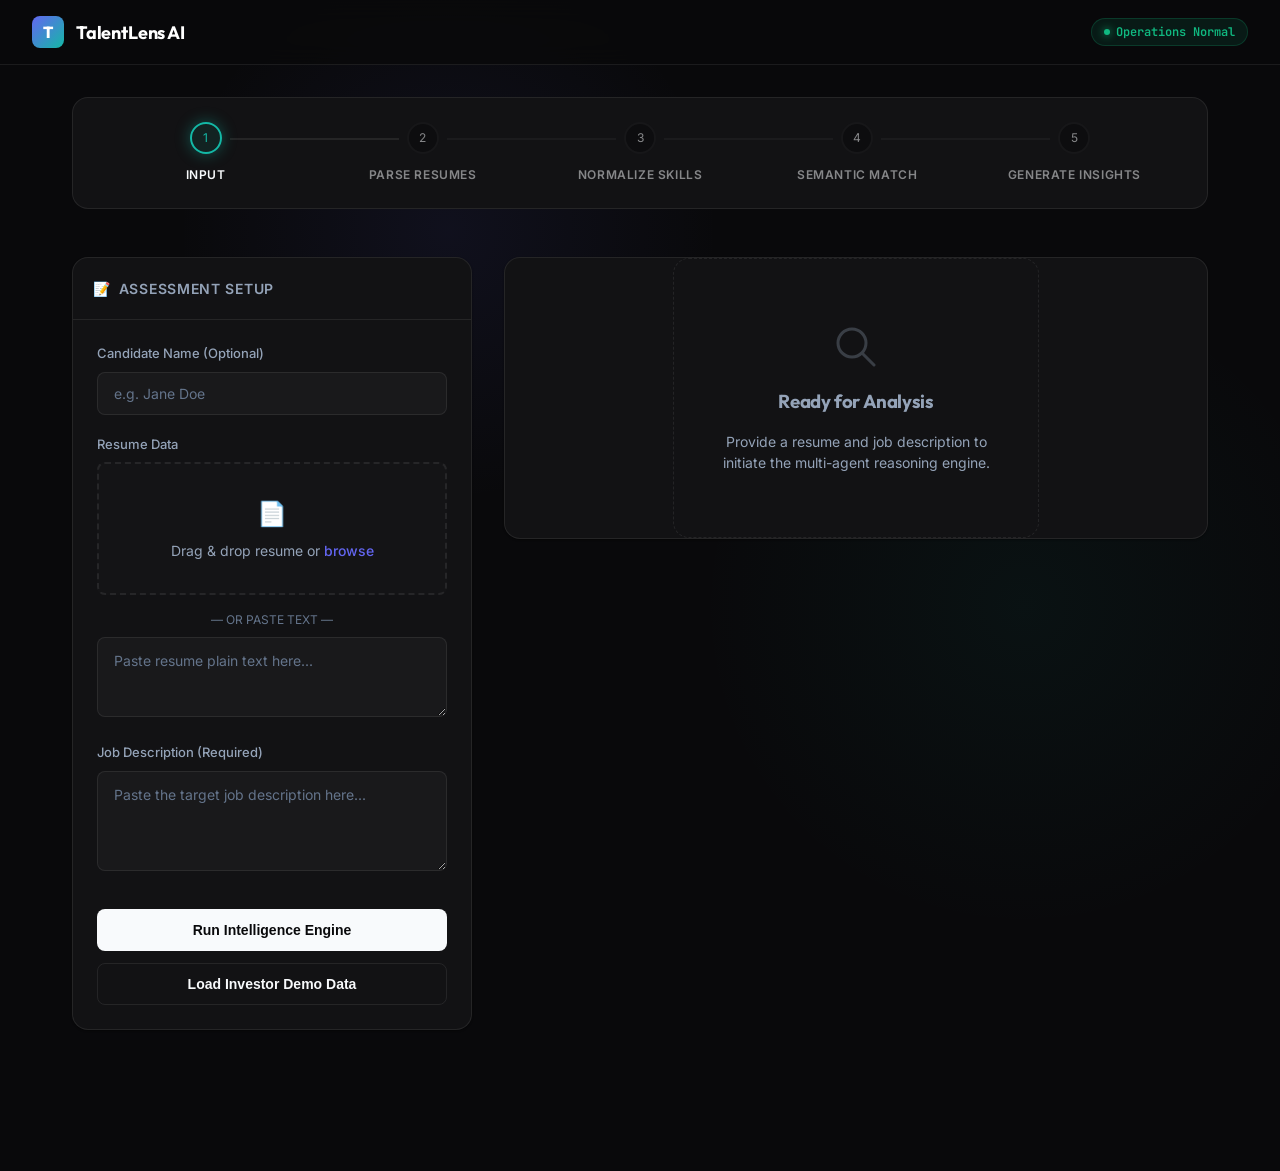
<file: frontend/index.html>
<!DOCTYPE html>
<html lang="en">
<head>
<meta charset="UTF-8" />
<meta name="viewport" content="width=device-width, initial-scale=1.0" />
<title>TalentLens AI — Hiring Intelligence Engine</title>
<meta name="description" content="Evaluate human potential with multi-agent semantic reasoning. Beyond keywords." />
<link rel="preconnect" href="https://fonts.googleapis.com" />
<link href="https://fonts.googleapis.com/css2?family=Inter:wght@300;400;500;600;700&family=Outfit:wght@400;500;600;700;800&family=JetBrains+Mono:wght@400;500&display=swap" rel="stylesheet" />
<style>
/* ── Reset & Variables ─────────────────────────────────────────────────── */
*, *::before, *::after { box-sizing: border-box; margin: 0; padding: 0; }
:root {
  --bg-dark: #09090b;
  --bg-panel: #121214;
  --bg-panel-hover: #18181b;
  --border-light: rgba(255,255,255,0.08);
  --border-focus: rgba(255,255,255,0.2);
  --text-main: #f8fafc;
  --text-muted: #94a3b8;
  --text-dim: #64748b;
  
  --primary: #6366f1; /* Indigo */
  --primary-glow: rgba(18, 20, 137, 0.5);
  --accent: #14b8a6; /* Teal */
  --accent-glow: rgba(20, 184, 166, 0.4);
  
  --success: #10b981;
  --warning: #f59e0b;
  --danger: #ef4444;
  
  --radius-lg: 16px;
  --radius-md: 12px;
  --radius-sm: 8px;
  
  --font-sans: 'Inter', sans-serif;
  --font-display: 'Outfit', sans-serif;
  --font-mono: 'JetBrains Mono', monospace;
  
  --shadow-sm: 0 1px 2px 0 rgba(0,0,0,0.4);
  --shadow-md: 0 4px 6px -1px rgba(0,0,0,0.4);
  --shadow-lg: 0 10px 25px -3px rgba(0,0,0,0.5);
  --shadow-glow: 0 0 40px -10px var(--primary-glow);
}

body {
  background-color: var(--bg-dark);
  color: var(--text-main);
  font-family: var(--font-sans);
  line-height: 1.5;
  -webkit-font-smoothing: antialiased;
  min-height: 100vh;
  display: flex;
  flex-direction: column;
  overflow-x: hidden;
}

/* ── Typography ────────────────────────────────────────────────────────── */
h1, h2, h3, h4 { font-family: var(--font-display); font-weight: 700; letter-spacing: -0.02em; }
.text-gradient {
  background: linear-gradient(135deg, #818cf8, #2dd4bf);
  -webkit-background-clip: text;
  -webkit-text-fill-color: transparent;
  background-clip: text;
}

/* ── Background Effects ────────────────────────────────────────────────── */
.bg-gradient-top {
  position: absolute; top: -10%; left: 10%; width: 50vw; height: 50vw;
  background: radial-gradient(circle, rgba(99,102,241,0.08) 0%, transparent 60%);
  z-index: -1; pointer-events: none;
}
.bg-gradient-bottom {
  position: absolute; bottom: -10%; right: -10%; width: 60vw; height: 60vw;
  background: radial-gradient(circle, rgba(20,184,166,0.05) 0%, transparent 60%);
  z-index: -1; pointer-events: none;
}

/* ── Navbar ─────────────────────────────────────────────────────────────── */
nav {
  display: flex; align-items: center; justify-content: space-between;
  padding: 1rem 2rem; border-bottom: 1px solid var(--border-light);
  background: rgba(9,9,11,0.8); backdrop-filter: blur(12px);
  position: sticky; top: 0; z-index: 100;
}
.logo { display: flex; align-items: center; gap: 0.75rem; text-decoration: none; color: white; }
.logo-icon { 
  background: linear-gradient(135deg, var(--primary), var(--accent));
  width: 32px; height: 32px; border-radius: 8px;
  display: grid; place-items: center; font-weight: 800; font-family: var(--font-display);
}
.logo-text { font-family: var(--font-display); font-weight: 700; font-size: 1.125rem; letter-spacing: -0.01em; }
.nav-links { display: flex; gap: 1.5rem; align-items: center; }
.nav-link { color: var(--text-muted); text-decoration: none; font-size: 0.875rem; font-weight: 500; transition: color 0.2s; }
.nav-link:hover { color: var(--text-main); }
.status-badge {
  display: flex; align-items: center; gap: 0.375rem;
  padding: 0.25rem 0.75rem; background: rgba(16,185,129,0.1);
  border: 1px solid rgba(16,185,129,0.2); border-radius: 999px;
  color: var(--success); font-size: 0.75rem; font-weight: 600; font-family: var(--font-mono);
}
.status-indicator { width: 6px; height: 6px; background: var(--success); border-radius: 50%; box-shadow: 0 0 8px var(--success); }

/* ── Layout Container ──────────────────────────────────────────────────── */
.container { max-width: 1200px; margin: 0 auto; padding: 2rem; width: 100%; display: flex; flex-direction: column; gap: 2rem; }

/* ── Main Workspace layout ─────────────────────────────────────────────── */
.workspace { display: grid; grid-template-columns: 400px 1fr; gap: 2rem; align-items: start; }
@media (max-width: 1024px) { .workspace { grid-template-columns: 1fr; } }

/* ── Surface Cards ─────────────────────────────────────────────────────── */
.surface {
  background: var(--bg-panel); border: 1px solid var(--border-light);
  border-radius: var(--radius-lg); box-shadow: var(--shadow-sm);
  overflow: hidden; transition: border-color 0.3s;
}
.surface-header { padding: 1.25rem; border-bottom: 1px solid var(--border-light); display: flex; align-items: center; justify-content: space-between;}
.surface-title { font-size: 0.875rem; font-weight: 600; color: var(--text-muted); text-transform: uppercase; letter-spacing: 0.05em; display: flex; align-items: center; gap: 0.5rem;}
.surface-body { padding: 1.5rem; }

/* ── Forms & Inputs ────────────────────────────────────────────────────── */
.form-group { margin-bottom: 1.25rem; }
.label { display: block; font-size: 0.8125rem; font-weight: 500; color: var(--text-muted); margin-bottom: 0.5rem; }
.input, .textarea {
  width: 100%; background: rgba(255,255,255,0.03); border: 1px solid var(--border-light);
  border-radius: var(--radius-sm); padding: 0.75rem 1rem; color: white;
  font-family: inherit; font-size: 0.875rem; transition: all 0.2s;
}
.textarea { min-height: 100px; resize: vertical; line-height: 1.5; }
.input:focus, .textarea:focus { outline: none; border-color: var(--primary); background: rgba(255,255,255,0.05); }
.input::placeholder, .textarea::placeholder { color: var(--text-dim); }

/* File Drag & Drop */
.dropzone {
  border: 2px dashed var(--border-light); border-radius: var(--radius-sm);
  padding: 2rem; text-align: center; cursor: pointer; transition: all 0.2s;
  background: rgba(255,255,255,0.01); margin-bottom: 1rem;
}
.dropzone:hover, .dropzone.dragover { border-color: var(--primary); background: rgba(99,102,241,0.05); }
.dropzone-icon { font-size: 1.5rem; margin-bottom: 0.5rem; color: var(--primary); }
.dropzone-text { font-size: 0.875rem; color: var(--text-muted); }
.dropzone-text span { color: var(--primary); font-weight: 500;}

.file-chip {
  display: none; align-items: center; justify-content: space-between;
  padding: 0.75rem 1rem; background: rgba(99,102,241,0.1); border: 1px solid rgba(99,102,241,0.2);
  border-radius: var(--radius-sm); margin-bottom: 1rem;
}
.file-chip.active { display: flex; }
.file-info { display: flex; align-items: center; gap: 0.75rem; }
.file-name { font-size: 0.875rem; font-weight: 500; color: var(--text-main); }
.file-size { font-size: 0.75rem; color: var(--text-muted); }
.file-remove { cursor: pointer; color: var(--text-dim); transition: color 0.2s; }
.file-remove:hover { color: var(--danger); }

/* Buttons */
.btn {
  display: inline-flex; align-items: center; justify-content: center; gap: 0.5rem;
  padding: 0.75rem 1.5rem; border-radius: var(--radius-sm); font-weight: 600; font-size: 0.875rem;
  cursor: pointer; transition: all 0.2s; border: 1px solid transparent; width: 100%;
}
.btn-primary { 
  background: var(--text-main); color: var(--bg-dark); 
}
.btn-primary:hover:not(:disabled) { background: #e2e8f0; transform: translateY(-1px); }
.btn-primary:disabled { opacity: 0.5; cursor: not-allowed; }

.btn-secondary { background: transparent; border-color: var(--border-light); color: var(--text-main); }
.btn-secondary:hover { background: rgba(255,255,255,0.05); border-color: var(--border-focus); }

/* ── Pipeline Stepper ──────────────────────────────────────────────────── */
.pipeline { display: flex; align-items: center; justify-content: space-between; padding: 1.5rem; background: var(--bg-panel); border-radius: var(--radius-lg); border: 1px solid var(--border-light); margin-bottom: 1rem;}
.step { display: flex; flex-direction: column; align-items: center; gap: 0.75rem; flex: 1; position: relative; opacity: 0.5; transition: opacity 0.3s; }
.step::after {
  content: ''; position: absolute; top: 16px; left: calc(50% + 1.5rem); right: calc(-50% + 1.5rem);
  height: 2px; background: var(--border-light); z-index: 1; transition: background 0.3s;
}
.step:last-child::after { display: none; }
.step-icon { 
  width: 32px; height: 32px; border-radius: 50%; background: var(--bg-dark); 
  border: 2px solid var(--border-light); display: grid; place-items: center;
  font-size: 0.75rem; position: relative; z-index: 2; transition: all 0.3s;
}
.step-label { font-size: 0.75rem; font-weight: 600; text-transform: uppercase; letter-spacing: 0.05em; text-align: center;}

.step.active { opacity: 1; }
.step.active .step-icon { border-color: var(--accent); background: rgba(20,184,166,0.1); color: var(--accent); box-shadow: 0 0 15px rgba(20,184,166,0.4); animation: pulse 2s infinite;}
.step.active .step-label { color: var(--text-main); }
.step.done { opacity: 1; }
.step.done .step-icon { border-color: var(--primary); background: var(--primary); color: white; }
.step.done::after { background: var(--primary); }

@keyframes pulse { 0% { box-shadow: 0 0 0 0 rgba(20,184,166,0.4); } 70% { box-shadow: 0 0 0 10px rgba(20,184,166,0); } 100% { box-shadow: 0 0 0 0 rgba(20,184,166,0); } }

/* ── Results Panel (The Output Wow Factor) ─────────────────────────────── */
.results-area { display: flex; flex-direction: column; gap: 1.5rem; opacity: 0; transform: translateY(20px); transition: all 0.5s ease; pointer-events: none; position: absolute; visibility: hidden; }
.results-area.show { opacity: 1; transform: translateY(0); pointer-events: auto; position: relative; visibility: visible; }

.empty-state { display: flex; flex-direction: column; align-items: center; justify-content: center; padding: 4rem 2rem; border: 1px dashed var(--border-light); border-radius: var(--radius-lg); text-align: center; color: var(--text-muted); height: 100%;}
.empty-state p { font-size: 0.875rem; max-width: 300px; margin-top: 1rem; }

/* Score Header */
.score-header { display: flex; gap: 2rem; padding: 2rem; background: linear-gradient(135deg, rgba(99,102,241,0.05) 0%, rgba(20,184,166,0.05) 100%); border-bottom: 1px solid var(--border-light); align-items: center;}
.circular-chart { display: block; margin: 0 auto; max-width: 80%; max-height: 160px; }
.circle-bg { fill: none; stroke: rgba(255,255,255,0.05); stroke-width: 3.8; }
.circle { fill: none; stroke-width: 3.8; stroke-linecap: round; stroke-dasharray: 33.91, 100; transition: stroke-dasharray 1.5s ease-out; }
.circle-text { font-family: var(--font-display); font-size: 10px; font-weight: 700; fill: var(--text-main); text-anchor: middle; alignment-baseline: central; }
.circle-label { font-size: 3px; fill: var(--text-muted); text-anchor: middle; font-family: var(--font-sans); text-transform: uppercase; letter-spacing: 0.1em; transform: translateY(6px); }

.score-details { flex: 1; }
.score-details h2 { font-size: 1.5rem; margin-bottom: 0.5rem; color: var(--text-main); }
.badge { display: inline-flex; align-items: center; padding: 0.25rem 0.75rem; border-radius: 999px; font-size: 0.75rem; font-weight: 700; text-transform: uppercase; letter-spacing: 0.05em; margin-bottom: 1rem; border: 1px solid;}
.badge-strong { background: rgba(16,185,129,0.1); border-color: rgba(16,185,129,0.3); color: var(--success); }
.badge-interview { background: rgba(56,189,248,0.1); border-color: rgba(56,189,248,0.3); color: #38bdf8; }
.badge-consider { background: rgba(245,158,11,0.1); border-color: rgba(245,158,11,0.3); color: var(--warning); }
.badge-pass { background: rgba(239,68,68,0.1); border-color: rgba(239,68,68,0.3); color: var(--danger); }

.metrics-grid { display: grid; grid-template-columns: repeat(3, 1fr); gap: 1rem; }
.metric { display: flex; flex-direction: column; gap: 0.25rem; }
.metric-val { font-size: 1.25rem; font-weight: 700; font-family: var(--font-display); }
.metric-lbl { font-size: 0.75rem; color: var(--text-muted); text-transform: uppercase; letter-spacing: 0.05em; }

/* Insight Note */
.insight-note { padding: 1.5rem; background: rgba(255,255,255,0.02); border-left: 3px solid var(--primary); margin: 1.5rem; border-radius: 0 var(--radius-sm) var(--radius-sm) 0; }
.insight-header { display: flex; align-items: center; gap: 0.5rem; font-size: 0.75rem; font-weight: 600; color: var(--primary); text-transform: uppercase; letter-spacing: 0.05em; margin-bottom: 0.75rem;}
.insight-text { font-size: 0.9375rem; line-height: 1.6; color: rgba(255,255,255,0.9); }

/* Skills Layout */
.analysis-grid { display: grid; grid-template-columns: 1fr 1fr; gap: 1.5rem; padding: 0 1.5rem 1.5rem; }
@media (max-width: 640px) { .analysis-grid { grid-template-columns: 1fr; } }
.skill-section h4 { font-size: 0.8125rem; color: var(--text-muted); text-transform: uppercase; margin-bottom: 0.75rem; display: flex; align-items: center; gap: 0.5rem;}
.tags { display: flex; flex-wrap: wrap; gap: 0.5rem; }
.tag { padding: 0.25rem 0.75rem; border-radius: var(--radius-sm); font-size: 0.8125rem; font-weight: 500; display: inline-flex; align-items: center; gap: 0.375rem; border: 1px solid;}
.tag-exact { background: rgba(16,185,129,0.08); border-color: rgba(16,185,129,0.2); color: var(--success); }
.tag-inferred { background: rgba(56,189,248,0.08); border-color: rgba(56,189,248,0.2); color: #38bdf8; }
.tag-semantic { background: rgba(245,158,11,0.08); border-color: rgba(245,158,11,0.2); color: var(--warning); }
.tag-missing { background: rgba(239,68,68,0.08); border-color: rgba(239,68,68,0.2); color: var(--danger); }
.tag-nice { background: rgba(148,163,184,0.08); border-color: rgba(148,163,184,0.2); color: var(--text-muted); }

/* Logs Panel */
.terminal { background: #000; border-radius: var(--radius-md); padding: 1rem; font-family: var(--font-mono); font-size: 0.75rem; height: 200px; overflow-y: auto; color: #a1a1aa; border: 1px solid var(--border-light); margin: 0 1.5rem 1.5rem;}
.terminal::-webkit-scrollbar { width: 6px; }
.terminal::-webkit-scrollbar-thumb { background: rgba(255,255,255,0.2); border-radius: 3px; }
.log-line { margin-bottom: 0.375rem; line-height: 1.4; display: flex; gap: 0.75rem;}
.log-time { color: #52525b; flex-shrink: 0;}
.log-agent { color: #818cf8; font-weight: 600; flex-shrink: 0; min-width: 120px;}
.log-msg { color: #e4e4e7; }
.log-dur { color: #52525b; font-size: 0.7rem; }

/* Utilities */
.hidden { display: none !important; }
.flex-between { display: flex; justify-content: space-between; align-items: center; }
.flex-gap { display: flex; gap: 0.5rem; align-items: center; }

/* Error Toast */
.error-toast { position: fixed; bottom: 2rem; right: 2rem; background: var(--danger); color: white; padding: 1rem 1.5rem; border-radius: var(--radius-sm); font-weight: 500; font-size: 0.875rem; box-shadow: var(--shadow-lg); transform: translateY(100px); opacity: 0; transition: all 0.3s; z-index: 1000;}
.error-toast.show { transform: translateY(0); opacity: 1; }

.toolbar { display: flex; gap: 0.5rem; padding: 0 1.5rem 1rem; border-bottom: 1px solid var(--border-light); margin-bottom: 1.5rem;}
.toolbar .btn { padding: 0.5rem 1rem; font-size: 0.75rem; width: auto; font-family: var(--font-mono);}
</style>
</head>
<body>

<div class="bg-gradient-top"></div>
<div class="bg-gradient-bottom"></div>

<nav>
  <a href="#" class="logo">
    <div class="logo-icon">T</div>
    <div class="logo-text">TalentLens AI</div>
  </a>
  <div class="nav-links">
    <div class="status-badge">
      <div class="status-indicator"></div> Operations Normal
    </div>
  </div>
</nav>

<div class="container">
  
  <div class="pipeline" id="pipelineCounter">
    <div class="step active" id="step-upload"><div class="step-icon">1</div><div class="step-label">Input</div></div>
    <div class="step" id="step-parse"><div class="step-icon">2</div><div class="step-label">Parse Resumes</div></div>
    <div class="step" id="step-normalize"><div class="step-icon">3</div><div class="step-label">Normalize Skills</div></div>
    <div class="step" id="step-match"><div class="step-icon">4</div><div class="step-label">Semantic Match</div></div>
    <div class="step" id="step-insight"><div class="step-icon">5</div><div class="step-label">Generate Insights</div></div>
  </div>

  <div class="workspace">
    <!-- Input Panel -->
    <div class="surface">
      <div class="surface-header">
        <div class="surface-title"><span>📝</span> Assessment Setup</div>
      </div>
      <div class="surface-body">
        <form id="evalForm">
          <div class="form-group">
            <label class="label">Candidate Name (Optional)</label>
            <input type="text" id="candidateName" class="input" placeholder="e.g. Jane Doe" autocomplete="off" />
          </div>
          
          <div class="form-group">
            <label class="label">Resume Data</label>
            <div class="dropzone" id="dropzone">
              <div class="dropzone-icon">📄</div>
              <div class="dropzone-text">Drag & drop resume or <span>browse</span></div>
              <input type="file" id="fileInput" accept=".pdf,.docx,.txt" style="display:none;" />
            </div>
            
            <div class="file-chip" id="fileChip">
              <div class="file-info">
                <span>📎</span>
                <div>
                  <div class="file-name" id="fileName">resume.pdf</div>
                  <div class="file-size" id="fileSize">245 KB</div>
                </div>
              </div>
              <div class="file-remove" onclick="removeFile()">✕</div>
            </div>
            
            <div style="text-align:center; font-size:0.75rem; color:var(--text-dim); margin-bottom: 0.5rem;">— OR PASTE TEXT —</div>
            <textarea id="resumeText" class="textarea" placeholder="Paste resume plain text here..." style="min-height: 80px;"></textarea>
          </div>

          <div class="form-group">
            <label class="label">Job Description (Required)</label>
            <textarea id="jobDescription" class="textarea" placeholder="Paste the target job description here..." required></textarea>
          </div>

          <div style="display:flex; flex-direction:column; gap:0.75rem; margin-top:2rem;">
            <button type="button" class="btn btn-primary" id="runBtn" onclick="runAnalysis()">
              <span id="btnText">Run Intelligence Engine</span>
            </button>
            <button type="button" class="btn btn-secondary" onclick="loadDemo()">
              Load Investor Demo Data
            </button>
          </div>
        </form>
      </div>
    </div>

    <!-- Empty State -->
    <div class="surface" style="display:flex; align-items:center; justify-content:center;" id="emptyStateContainer">
       <div class="empty-state">
         <svg width="48" height="48" viewBox="0 0 24 24" fill="none" stroke="currentColor" stroke-width="1.5" style="opacity:0.3; margin-bottom:1rem;">
           <path d="M21 21L15 15M17 10C17 13.866 13.866 17 10 17C6.13401 17 3 13.866 3 10C3 6.13401 6.13401 3 10 3C13.866 3 17 6.13401 17 10Z" stroke-linecap="round" stroke-linejoin="round"/>
         </svg>
         <h3>Ready for Analysis</h3>
         <p>Provide a resume and job description to initiate the multi-agent reasoning engine.</p>
       </div>
    </div>

    <!-- Results Panel -->
    <div class="surface results-area" id="resultsArea">
      <div class="score-header">
        <div style="width: 160px; position:relative;">
          <svg viewBox="0 0 36 36" class="circular-chart" id="scoreChartSVG">
            <path class="circle-bg" d="M18 2.0845 a 15.9155 15.9155 0 0 1 0 31.831 a 15.9155 15.9155 0 0 1 0 -31.831"/>
            <path class="circle" id="scoreCircle" stroke="#10b981" stroke-dasharray="0, 100" d="M18 2.0845 a 15.9155 15.9155 0 0 1 0 31.831 a 15.9155 15.9155 0 0 1 0 -31.831"/>
            <text x="18" y="17" class="circle-text" id="scoreText">0</text>
            <text x="18" y="24" class="circle-label">MATCH SCORE</text>
          </svg>
        </div>
        <div class="score-details">
          <h2 id="resCandidateName">Candidate Assessment</h2>
          <div class="badge badge-review" id="resHiringBadge">Evaluating...</div>
          
          <div class="metrics-grid">
            <div class="metric"><span class="metric-val" style="color:var(--success)" id="resMatched">0</span><span class="metric-lbl">Matched Skills</span></div>
            <div class="metric"><span class="metric-val" style="color:var(--warning)" id="resInferred">0</span><span class="metric-lbl">Inferred Skills</span></div>
            <div class="metric"><span class="metric-val" style="color:var(--danger)" id="resMissing">0</span><span class="metric-lbl">Missing Regs</span></div>
          </div>
        </div>
      </div>

      <div class="toolbar">
        <button class="btn btn-secondary" onclick="copyJSON()">📋 Copy JSON</button>
        <button class="btn btn-secondary" onclick="resetForm()">🔄 Reset Assessment</button>
      </div>

      <div class="insight-note">
        <div class="insight-header">
          <svg width="14" height="14" viewBox="0 0 24 24" fill="none" stroke="currentColor" stroke-width="2"><path d="M21 15a2 2 0 0 1-2 2H7l-4 4V5a2 2 0 0 1 2-2h14a2 2 0 0 1 2 2z"></path></svg>
          Recruiter Decision Note
        </div>
        <div class="insight-text" id="resInsight">Loading AI assessment...</div>
      </div>

      <div class="analysis-grid">
        <div class="skill-section">
          <h4>✅ Technical Alignment</h4>
          <div class="tags" id="tagsMatched"></div>
        </div>
        <div class="skill-section">
          <h4>⚠️ Identified Gaps</h4>
          <div class="tags" id="tagsMissing"></div>
        </div>
      </div>

      <div class="surface-header"><div class="surface-title"><span>📡</span> System Transparency Logs</div></div>
      <div class="terminal" id="termLogs"></div>

    </div>
  </div>
</div>

<div class="error-toast" id="errorToast">An unexpected error occurred.</div>

<script>
// --- Configuration & State ---
const API_BASE = 'http://localhost:8000/api/v1';
let currentFile = null;
let rawDataStore = null;

// --- Elements ---
const dropzone = document.getElementById('dropzone');
const fileInput = document.getElementById('fileInput');
const fileChip = document.getElementById('fileChip');
const runBtn = document.getElementById('runBtn');
const btnText = document.getElementById('btnText');
const errorToast = document.getElementById('errorToast');
const emptyState = document.getElementById('emptyStateContainer');
const resultsArea = document.getElementById('resultsArea');

// --- File Handling ---
dropzone.addEventListener('click', () => fileInput.click());
dropzone.addEventListener('dragover', (e) => { e.preventDefault(); dropzone.classList.add('dragover'); });
dropzone.addEventListener('dragleave', () => dropzone.classList.remove('dragover'));
dropzone.addEventListener('drop', (e) => {
  e.preventDefault(); dropzone.classList.remove('dragover');
  if(e.dataTransfer.files.length) handleFile(e.dataTransfer.files[0]);
});
fileInput.addEventListener('change', (e) => {
  if(e.target.files.length) handleFile(e.target.files[0]);
});

function handleFile(file) {
  currentFile = file;
  document.getElementById('fileName').innerText = file.name;
  document.getElementById('fileSize').innerText = (file.size / 1024).toFixed(1) + ' KB';
  dropzone.style.display = 'none';
  fileChip.classList.add('active');
}

function removeFile() {
  currentFile = null;
  fileInput.value = '';
  fileChip.classList.remove('active');
  dropzone.style.display = 'block';
}

function showError(msg) {
  errorToast.innerText = msg;
  errorToast.classList.add('show');
  setTimeout(() => errorToast.classList.remove('show'), 4000);
}

// --- Pipeline Animation ---
function setStep(stepIndex) {
  const steps = ['upload', 'parse', 'normalize', 'match', 'insight'];
  steps.forEach((s, idx) => {
    const el = document.getElementById(`step-${s}`);
    el.className = 'step';
    if(idx < stepIndex) el.classList.add('done');
    else if(idx === stepIndex) el.classList.add('active');
  });
}

// --- Main Execution ---
async function runAnalysis() {
  const name = document.getElementById('candidateName').value;
  const jdText = document.getElementById('jobDescription').value;
  const resumeTextNode = document.getElementById('resumeText').value;

  if(!jdText || jdText.length < 30) return showError('Job description is required (min 30 chars).');
  if(!currentFile && (!resumeTextNode || resumeTextNode.length < 50)) return showError('Please upload a resume or paste text (min 50 chars).');

  // UI State
  runBtn.disabled = true;
  btnText.innerText = 'Processing via AI Agents...';
  emptyState.style.display = 'none';
  resultsArea.classList.remove('show');
  
  try {
    setStep(1); // Parse
    let resumeText = resumeTextNode;

    // 1. Upload & Parse if file exists
    if(currentFile) {
      const fd = new FormData();
      fd.append('file', currentFile);
      try {
        const pRes = await fetch(`${API_BASE}/parse`, {method: 'POST', body: fd});
        if(pRes.ok) {
          const pd = await pRes.json();
          resumeText = pd.raw_text || pd.summary || resumeTextNode;
        }
      } catch(e) { console.warn("Parser API offline, falling back to text area if present."); }
    }
    
    if(!resumeText || resumeText.length < 50) throw new Error("Could not extract enough text from resume.");

    setStep(2); // Normalize
    await new Promise(r => setTimeout(r, 600)); // Visual pacing

    // 2. Analyze
    const reqBody = { candidate_name: name || 'Candidate', resume_text: resumeText, job_description: jdText };
    
    let resultData;
    try {
      const mRes = await fetch(`${API_BASE}/analyze`, {
        method: 'POST', headers: {'Content-Type': 'application/json'}, body: JSON.stringify(reqBody)
      });
      if(!mRes.ok) throw new Error("API analysis failed.");
      resultData = await mRes.json();
    } catch (e) {
      console.warn("Analyzer API offline. Using client simulation for demo.");
      resultData = simulateAnalysisLocally(reqBody.candidate_name, reqBody.resume_text, reqBody.job_description);
    }

    setStep(4); // Insight
    await new Promise(r => setTimeout(r, 800));

    // Render 
    rawDataStore = resultData;
    renderData(resultData);
    setStep(5); // Done
    resultsArea.classList.add('show');
    
  } catch (err) {
    showError(err.message);
    setStep(0);
    emptyState.style.display = 'flex';
  } finally {
    runBtn.disabled = false;
    btnText.innerText = 'Run Intelligence Engine';
  }
}

// --- Render Logic ---
function renderData(data) {
  document.getElementById('resCandidateName').innerText = data.candidate_name;
  
  // Score Ring
  const score = data.match_score || 0;
  const strokeColor = score >= 80 ? '#10b981' : score >= 50 ? '#f59e0b' : '#ef4444';
  const circle = document.getElementById('scoreCircle');
  circle.setAttribute('stroke', strokeColor);
  circle.style.strokeDasharray = `${score}, 100`;
  
  // Animate Number
  let cur = 0;
  const numEl = document.getElementById('scoreText');
  const timer = setInterval(() => {
    numEl.innerText = cur;
    if(cur >= score) clearInterval(timer);
    cur++;
  }, 15);

  // Badge
  const bdg = document.getElementById('resHiringBadge');
  const rec = data.hiring_recommendation || (score>=80?'Strong Hire':score>=60?'Interview':score>=40?'Consider':'Pass');
  const bMap = { 'Strong Hire': 'badge-strong', 'Interview':'badge-interview','Consider':'badge-consider','Review':'badge-consider','Pass':'badge-pass'};
  bdg.className = `badge ${bMap[rec] || 'badge-review'}`;
  bdg.innerText = rec;

  // Metrics
  document.getElementById('resMatched').innerText = (data.matched_skills||[]).length;
  document.getElementById('resInferred').innerText = (data.inferred_skills||[]).length;
  document.getElementById('resMissing').innerText = (data.missing_skills||[]).filter(m=>m.importance==='required').length;

  // Insight
  document.getElementById('resInsight').innerText = data.ai_insight || "No insight generated.";

  // Tags
  const tm = document.getElementById('tagsMatched'); tm.innerHTML = '';
  (data.matched_skills||[]).forEach(s => {
    const isEx = s.match_type === 'exact';
    const isSem = s.match_type === 'semantic';
    const cls = isEx ? 'tag-exact' : isSem ? 'tag-semantic' : 'tag-inferred';
    const icn = isEx ? '✓' : isSem ? '≈' : '~';
    tm.innerHTML += `<div class="tag ${cls}"><span>${icn}</span> ${s.jd_skill || s.skill}</div>`;
  });
  
  const tagsMiss = document.getElementById('tagsMissing'); tagsMiss.innerHTML = '';
  (data.missing_skills||[]).forEach(s => {
    const isReq = s.importance === 'required';
    const cls = isReq ? 'tag-missing' : 'tag-nice';
    tagsMiss.innerHTML += `<div class="tag ${cls}"><span>✗</span> ${s.skill}</div>`;
  });

  // Logs
  const term = document.getElementById('termLogs');
  term.innerHTML = '';
  (data.agent_logs||[]).forEach((l, i) => {
    setTimeout(() => {
      const dt = new Date(l.timestamp);
      term.innerHTML += `<div class="log-line">
        <span class="log-time">[${String(dt.toTimeString()).split(' ')[0]}]</span>
        <span class="log-agent">${l.agent}</span>
        <span class="log-msg">${l.detail}</span>
        <span class="log-dur">${l.duration_ms?`${l.duration_ms}ms`:''}</span>
      </div>`;
      term.scrollTop = term.scrollHeight;
    }, i * 150);
  });
}

function resetForm() {
  document.getElementById('evalForm').reset();
  removeFile();
  setStep(0);
  resultsArea.classList.remove('show');
  emptyState.style.display = 'flex';
  rawDataStore = null;
}

function copyJSON() {
  if(!rawDataStore) return;
  navigator.clipboard.writeText(JSON.stringify(rawDataStore, null, 2));
  showError("JSON copied to clipboard!");
}

function loadDemo() {
  document.getElementById('candidateName').value = 'Priya Mehta';
  document.getElementById('jobDescription').value = `Senior ML Engineer — FinTech AI Platform

Required Skills:z
- Python (5+ years of production experience)
- PyTorch or TensorFlow for deep learning
- Docker and Kubernetes for deployments
- REST API design with FastAPI

Nice to have:
- AWS or Google Cloud
- Apache Kafka`;

  document.getElementById('resumeText').value = `Priya Mehta | priya@email.com
  
SUMMARY
ML Engineer with 4 years experience building production AI systems.

SKILLS
Python, TensorFlow, PyTorch, scikit-learn, FastAPI, Docker, CI/CD, SQL, React

EXPERIENCE
AI Engineer — DataSpark
- Deployed NLP models using PyTorch
- Built REST APIs in FastAPI handling 1M+ requests/day
- Containerized models with Docker

ML Intern
- Built text classification with scikit-learn
- Data preprocessing with pandas`;
}

// Fallback logic for when backend is offline
function simulateAnalysisLocally(name, cv, jd) {
  return {
    "candidate_name": name,
    "match_score": 75,
    "hiring_recommendation": "Interview",
    "matched_skills": [
      {"skill": "Python", "match_type": "exact"},
      {"skill": "PyTorch", "match_type": "exact"},
      {"skill": "TensorFlow", "match_type": "exact"},
      {"skill": "FastAPI", "match_type": "exact"},
      {"skill": "Docker", "match_type": "exact"}
    ],
    "missing_skills": [
      {"skill": "Kubernetes", "importance": "required"},
      {"skill": "AWS", "importance": "nice_to_have"},
      {"skill": "Kafka", "importance": "nice_to_have"}
    ],
    "inferred_skills": ["Backend Development", "Linux", "Machine Learning"],
    "ai_insight": `${name} demonstrates strong backend and ML proficiency, aligning well with core requirements. However, lack of experience in Kubernetes introduces a delivery risk for deployment expectations. Recommended for interview focusing on infrastructural aptitude.`,
    "agent_logs": [
      {"timestamp": Date.now()-200, "agent": "Orchestrator", "detail": "Init pipeline"},
      {"timestamp": Date.now()-150, "agent": "ParserAgent", "detail": "Extracted tokens from cv", "duration_ms": 12},
      {"timestamp": Date.now()-100, "agent": "NormalizerAgent", "detail": "Taxonomy lookup", "duration_ms": 5},
      {"timestamp": Date.now()-50, "agent": "MatcherAgent", "detail": "Computed semantic intersections", "duration_ms": 42},
      {"timestamp": Date.now(), "agent": "Orchestrator", "detail": "Generated final assessment", "duration_ms": 11}
    ]
  };
}
</script>
</body>
</html>
</file>
